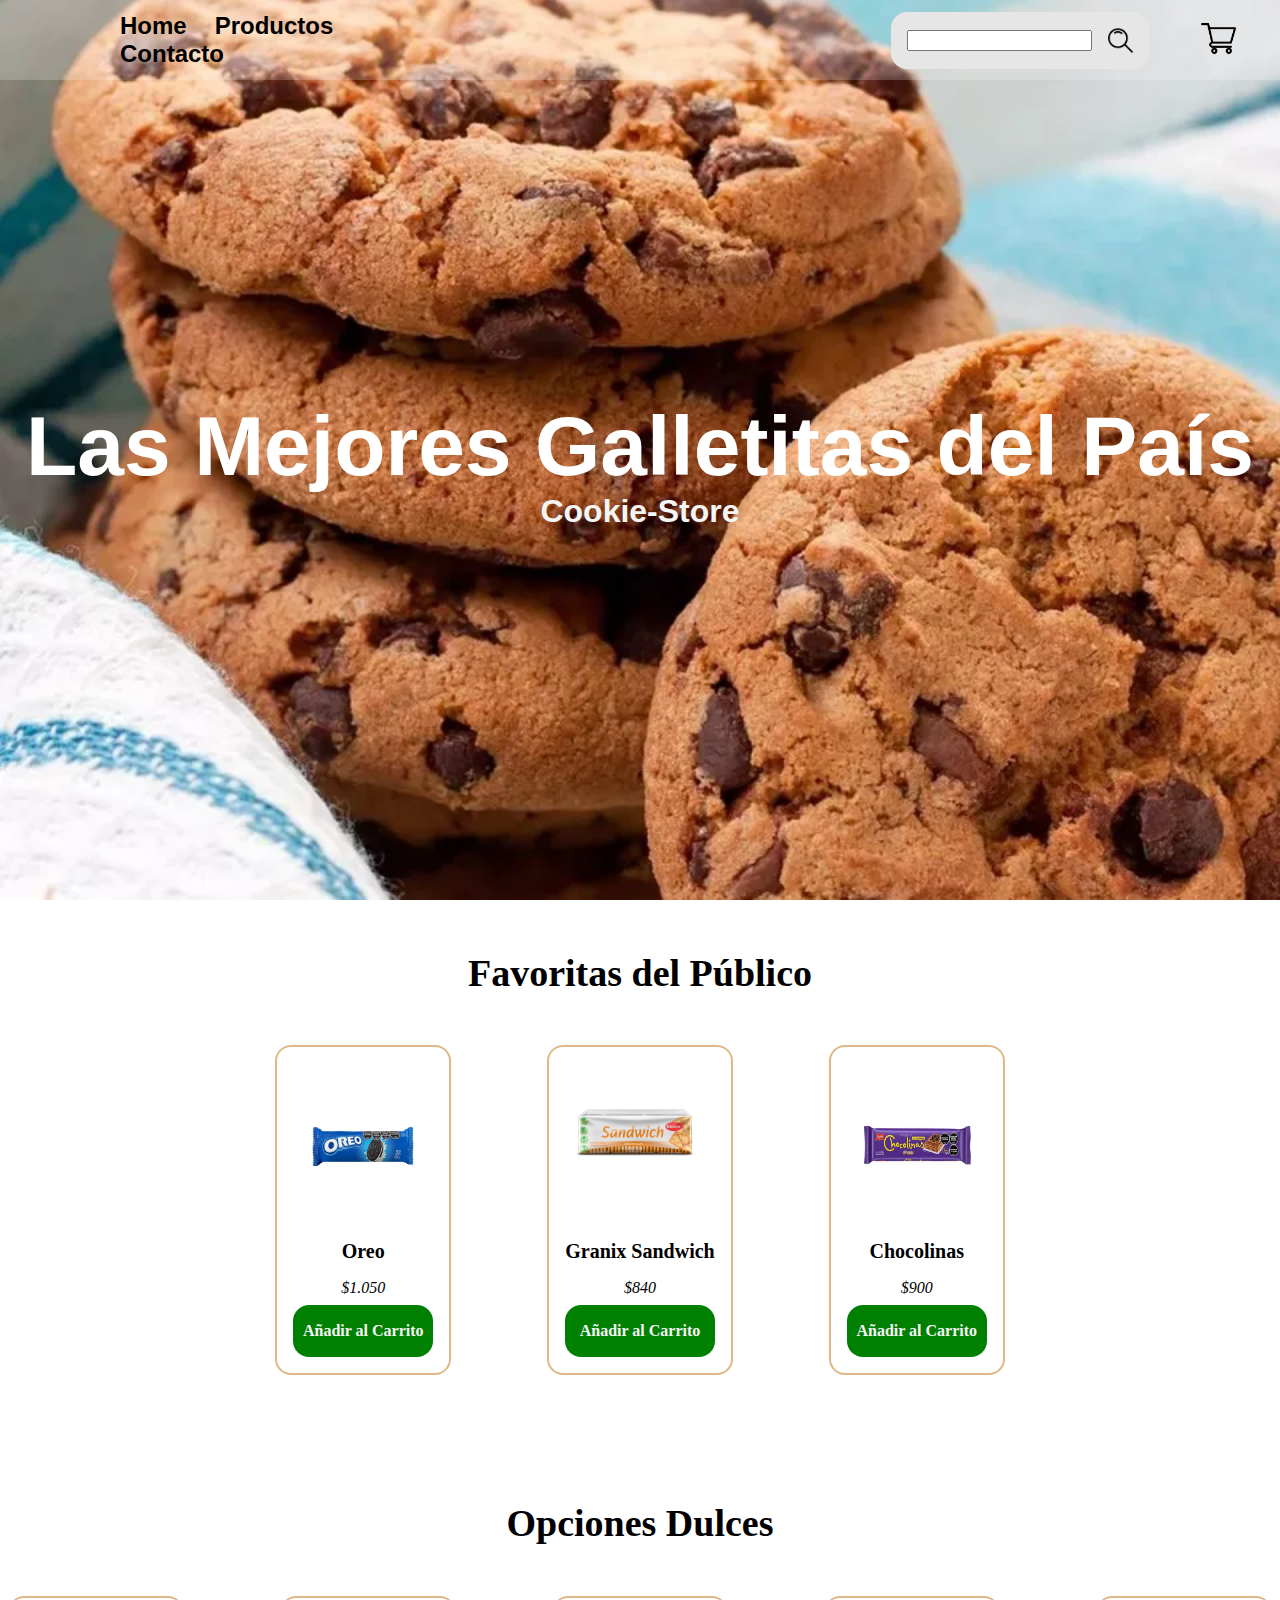
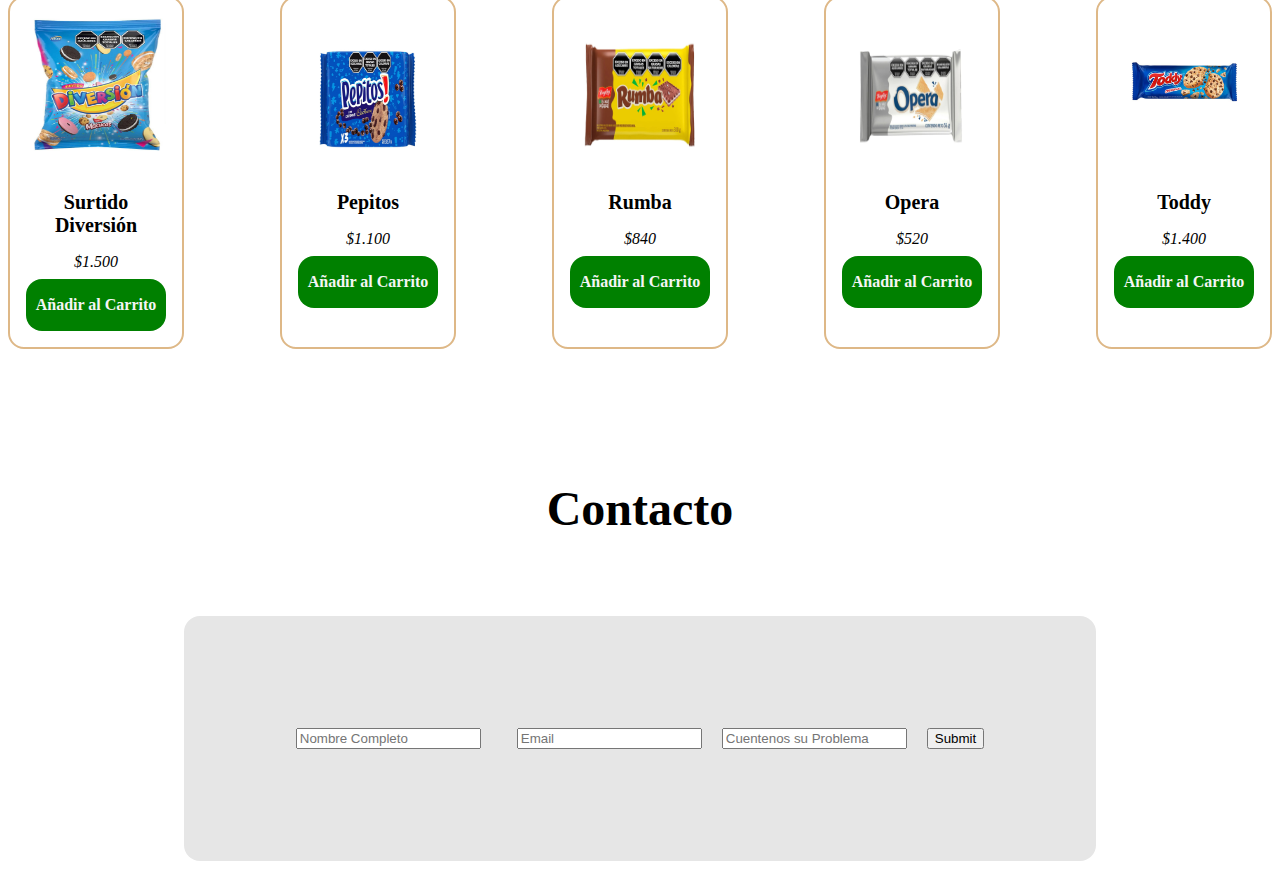
<file: index.html>
<!DOCTYPE html>
<html lang="en">
<head>
    <meta charset="UTF-8">
    <meta name="viewport" content="width=device-width, initial-scale=1.0">
    <title>Inicio</title>
    <link href="https://fonts.googleapis.com/css2?family=Roboto+Condensed:ital,wght@0,100..900;1,100..900&display=swap" rel="stylesheet">
    <link rel="stylesheet" href="style.css">
</head>
<body>
    <section class="hero">
        <header>
            <ul class="menu">
                <li class="menu_home"><a href="index.html">Home</a></li>
                <li class="menu_prod"><a href="productos.html">Productos</a></li>
                <li class="menu_cont"><a href="#contacto">Contacto</a></li>
            </ul>
            <div class="search-container">
                <div class="searcher">
                    <input type="text" name="" id="searcher_input">
                    <img src="imgs/buscar.png" alt="icono_buscar" id="ic_buscar">
                </div>
            
                <div class="btn-cart">
                    <img src="imgs/carrito-de-compras.png" alt="icono_carrito" id="ic_carro">
                </div>
            </div>    
        </header>
        <div class="hero-text-container">
            <h1 class="hero-h1">Las Mejores Galletitas del País <br> <p class="hero-h3">Cookie-Store</p> </h1>
            
            
        </div>
    </section>
    <section class="s2">   
        <h4 class="s2-title">Favoritas del Público</h4>
        <div class="s2-container">
            <div class="s2-prod-1">
                <img src="imgs/oreo.jpg" alt="oreo" class="s2-img">
                <h5 class="s2-cookie">Oreo</h5>
                <p class="s2-price">$1.050</p>
                <div class="btn-añadir">
                    <p class="s2-btn-añadir-p">Añadir al Carrito</p>
                </div>
            </div>
            <div class="s2-prod-2">
                <img src="imgs/granix.webp" alt="granix" class="s2-img">
                <h5 class="s2-cookie">Granix Sandwich</h5>
                <p class="s2-price">$840</p>
                <div class="btn-añadir">
                    <p class="s2-btn-añadir-p">Añadir al Carrito</p>
                </div>
            </div>
            <div class="s2-prod-3">
                <img src="imgs/chocolinas.jpg" alt="chocolinas" class="s2-img">
                <h5 class="s2-cookie">Chocolinas</h5>
                <p class="s2-price">$900</p>
                <div class="btn-añadir">
                    <p class="s2-btn-añadir-p">Añadir al Carrito</p>
                </div>
            </div>
        </div>
    </section>
    <section class="s3">   
        <h4 class="s3-title">Opciones Dulces</h4>
        <div class="s3-container">
            <div class="s2-prod-1">
                <img src="imgs/diversion.jpg" alt="diversion" class="s3-img">
                <h5 class="s3-cookie">Surtido Diversión</h5>
                <p class="s3-price">$1.500</p>
                <div class="btn-añadir">
                    <p class="s3-btn-añadir-p">Añadir al Carrito</p>
                </div>
            </div>
            <div class="s3-prod-2">
                <img src="imgs/pepitos.jpg" alt="pepitos" class="s3-img">
                <h5 class="s3-cookie">Pepitos</h5>
                <p class="s3-price">$1.100</p>
                <div class="btn-añadir">
                    <p class="s3-btn-añadir-p">Añadir al Carrito</p>
                </div>
            </div>
            <div class="s3-prod-3">
                <img src="imgs/rumba.jpg" alt="rumba" class="s3-img">
                <h5 class="s3-cookie">Rumba</h5>
                <p class="s3-price">$840</p>
                <div class="btn-añadir">
                    <p class="s3-btn-añadir-p">Añadir al Carrito</p>
                </div>
            </div>
            <div class="s3-prod-4">
                <img src="imgs/opera.jpg" alt="opera" class="s3-img">
                <h5 class="s3-cookie">Opera</h5>
                <p class="s3-price">$520</p>
                <div class="btn-añadir">
                    <p class="s3-btn-añadir-p">Añadir al Carrito</p>
                </div>
            </div>
            <div class="s3-prod-5">
                <img src="imgs/toddy.jpg" alt="toddy" class="s3-img">
                <h5 class="s3-cookie">Toddy</h5>
                <p class="s3-price">$1.400</p>
                <div class="btn-añadir">
                    <p class="s3-btn-añadir-p">Añadir al Carrito</p>
                </div>
            </div>
        </div>
    </section>
    <section class="s4" id="contacto">
        <h5 class="s4-title">Contacto</h5>
        <form class="s4-form">
            <div class="form-container">
                <input  class="s4-form-name" type="text" placeholder="Nombre Completo" >
                <input class="s4-form-email" type="text" placeholder="Email" >
                <input class="s4-form-text"  type="text" placeholder="Cuentenos su Problema"></input>
                <input type="submit" class="s4-form-submit">
            </div>    
        </form>
    </section>
</body>
</html>
</file>
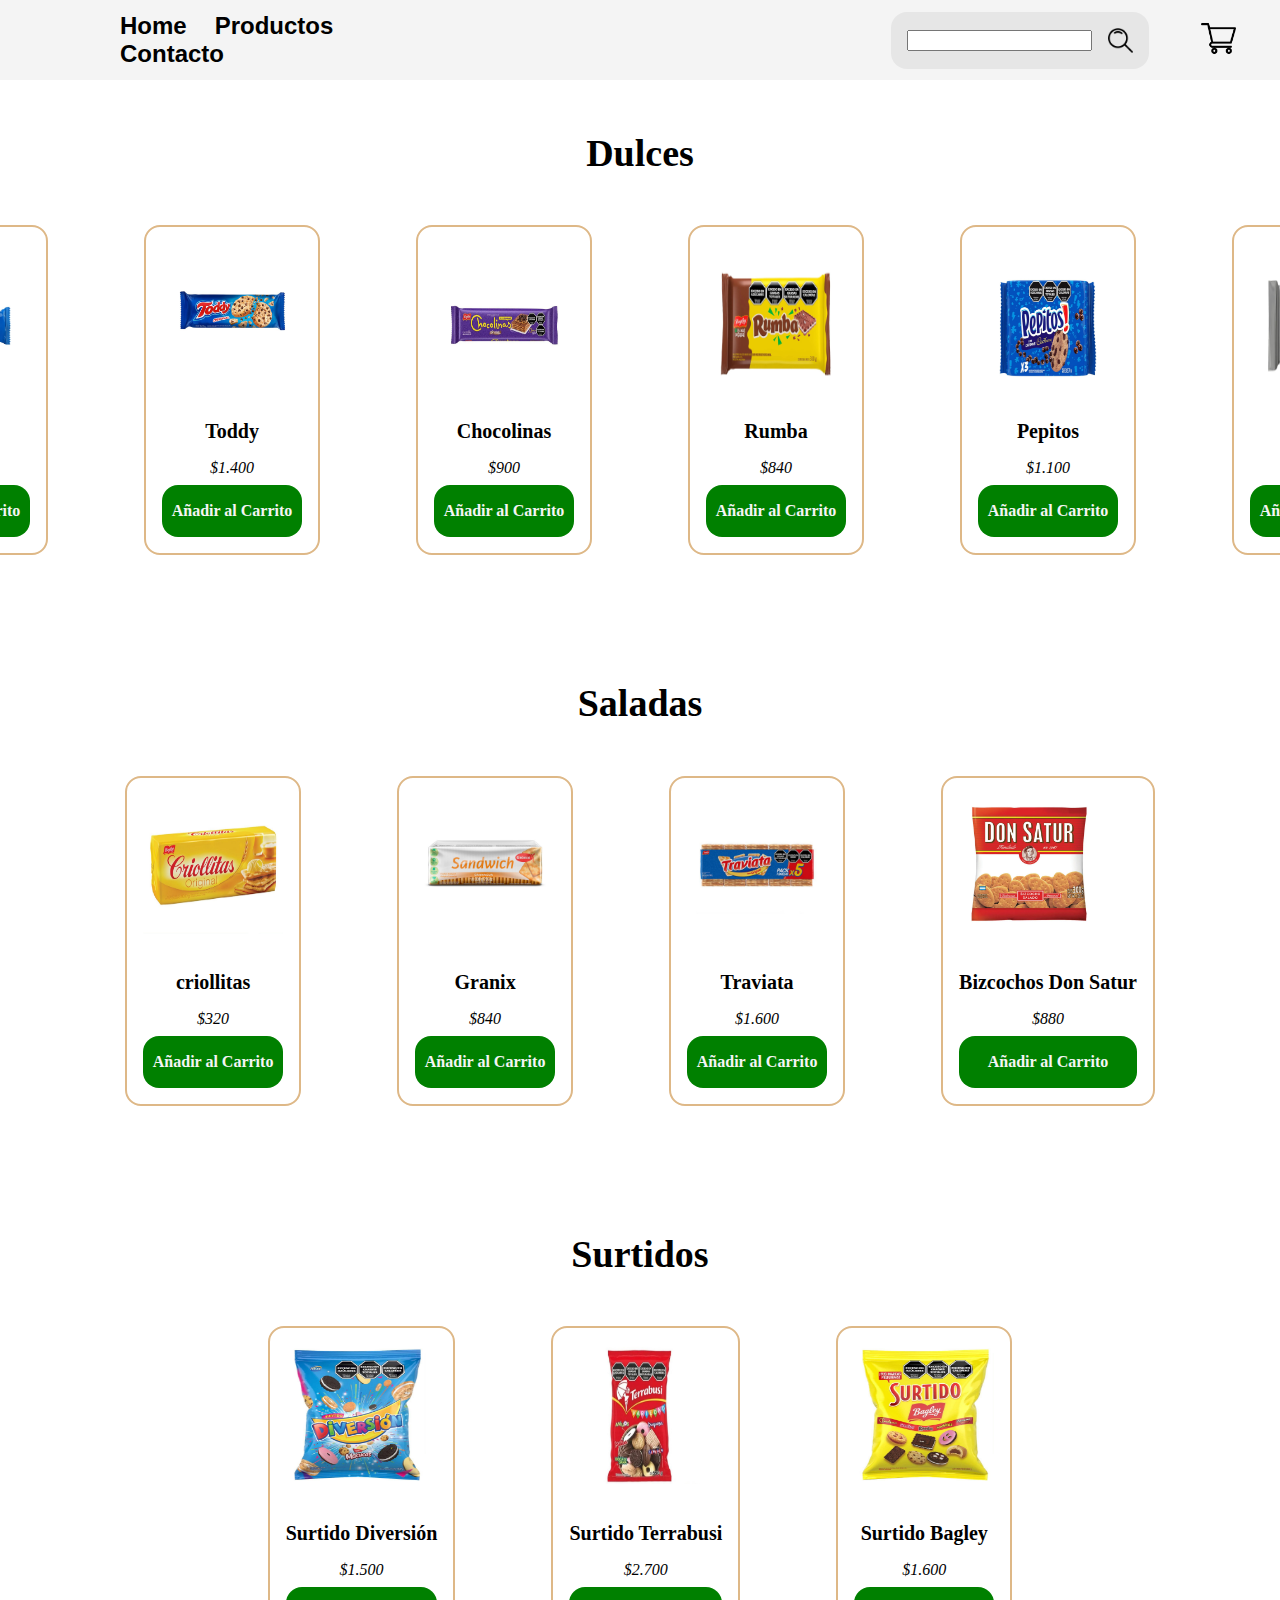
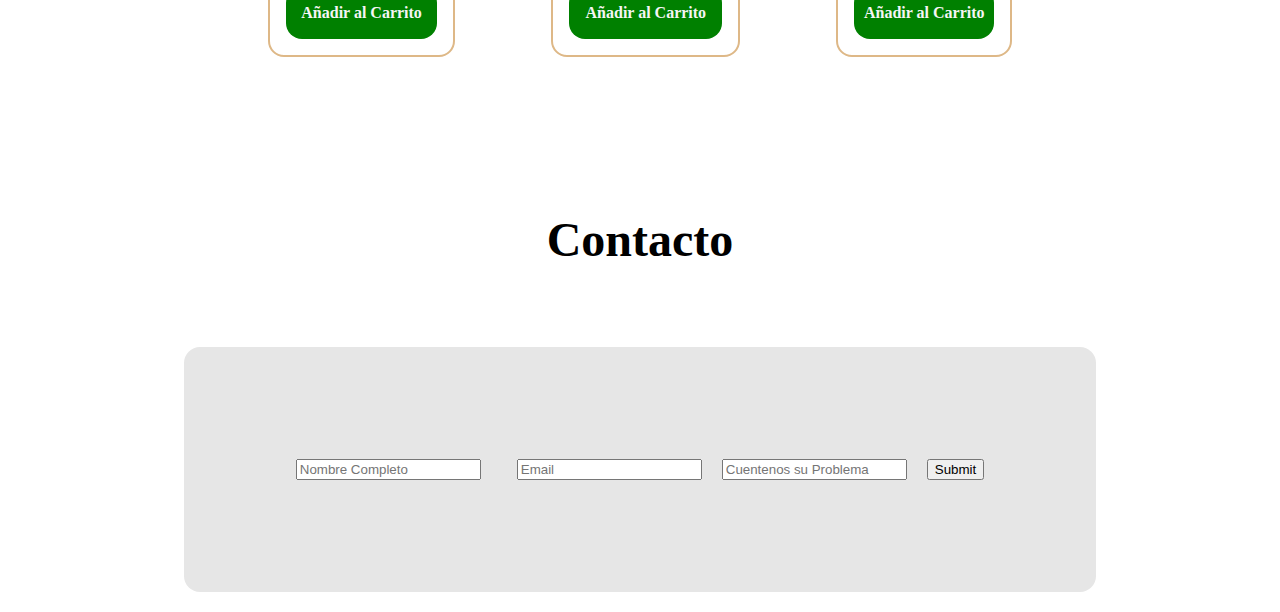
<file: productos.html>
<!DOCTYPE html>
<html lang="en">
<head>
    <meta charset="UTF-8">
    <meta name="viewport" content="width=device-width, initial-scale=1.0">
    <link rel="stylesheet" href="prodstyle.css">
    <title>Productos</title>
</head>
<body>
    <header>
        <ul class="menu">
            <li class="menu_home"><a href="index.html">Home</a></li>
            <li class="menu_prod"><a href="productos.html">Productos</a></li>
            <li class="menu_cont"><a href="#contacto">Contacto</a></li>
        </ul>
        <div class="search-container">
            <div class="searcher">
                <input type="text" name="" id="searcher_input">
                <img src="imgs/buscar.png" alt="icono_buscar" id="ic_buscar">
            </div>
        
            <div class="btn-cart">
                <img src="imgs/carrito-de-compras.png" alt="icono_carrito" id="ic_carro">
            </div>
        </div>    
    </header>
    <section class="s2">   
        <h4 class="s2-title">Dulces</h4>
        <div class="s2-container">
            <div class="s2-prod-1">
                <img src="imgs/oreo.jpg" alt="oreo" class="s2-img">
                <h5 class="s2-cookie">Oreo</h5>
                <p class="s2-price">$1.050</p>
                <div class="btn-añadir">
                    <p class="s2-btn-añadir-p">Añadir al Carrito</p>
                </div>
            </div>
            <div class="s2-prod-2">
                <img src="imgs/toddy.jpg" alt="toddy" class="s2-img">
                <h5 class="s2-cookie">Toddy</h5>
                <p class="s2-price">$1.400</p>
                <div class="btn-añadir">
                    <p class="s2-btn-añadir-p">Añadir al Carrito</p>
                </div>
            </div>
            <div class="s2-prod-3">
                <img src="imgs/chocolinas.jpg" alt="chocolinas" class="s2-img">
                <h5 class="s2-cookie">Chocolinas</h5>
                <p class="s2-price">$900</p>
                <div class="btn-añadir">
                    <p class="s2-btn-añadir-p">Añadir al Carrito</p>
                </div>
            </div>
            <div class="s2-prod-4">
                <img src="imgs/rumba.jpg" alt="rumba" class="s2-img">
                <h5 class="s2-cookie">Rumba</h5>
                <p class="s2-price">$840</p>
                <div class="btn-añadir">
                    <p class="s2-btn-añadir-p">Añadir al Carrito</p>
                </div>
            </div>
            <div class="s2-prod-5">
                <img src="imgs/pepitos.jpg" alt="pepitos" class="s2-img">
                <h5 class="s2-cookie">Pepitos</h5>
                <p class="s2-price">$1.100</p>
                <div class="btn-añadir">
                    <p class="s2-btn-añadir-p">Añadir al Carrito</p>
                </div>
            </div>
            <div class="s2-prod-6">
                <img src="imgs/opera.jpg" alt="opera" class="s2-img">
                <h5 class="s2-cookie">Opera</h5>
                <p class="s2-price">$520</p>
                <div class="btn-añadir">
                    <p class="s2-btn-añadir-p">Añadir al Carrito</p>
                </div>
            </div>
        </div>
    </section>

    <section class="s2">   
        <h4 class="s2-title">Saladas</h4>
        <div class="s2-container">
            <div class="s2-prod-1">
                <img src="imgs/criollitas.jpg" alt="criollitas" class="s2-img">
                <h5 class="s2-cookie">criollitas</h5>
                <p class="s2-price">$320</p>
                <div class="btn-añadir">
                    <p class="s2-btn-añadir-p">Añadir al Carrito</p>
                </div>
            </div>
            <div class="s2-prod-2">
                <img src="imgs/granix.webp" alt="granix" class="s2-img">
                <h5 class="s2-cookie">Granix</h5>
                <p class="s2-price">$840</p>
                <div class="btn-añadir">
                    <p class="s2-btn-añadir-p">Añadir al Carrito</p>
                </div>
            </div>
            <div class="s2-prod-3">
                <img src="imgs/traviata.webp" alt="traviata" class="s2-img">
                <h5 class="s2-cookie">Traviata</h5>
                <p class="s2-price">$1.600</p>
                <div class="btn-añadir">
                    <p class="s2-btn-añadir-p">Añadir al Carrito</p>
                </div>
            </div>
            <div class="s2-prod-4">
                <img src="imgs/don satur.webp" alt="don satur" class="s2-img">
                <h5 class="s2-cookie">Bizcochos Don Satur</h5>
                <p class="s2-price">$880</p>
                <div class="btn-añadir">
                    <p class="s2-btn-añadir-p">Añadir al Carrito</p>
                </div>
            </div>
        </div>
    </section>
    <section class="s2">   
        <h4 class="s2-title">Surtidos</h4>
        <div class="s2-container">
            <div class="s2-prod-1">
                <img src="imgs/diversion.jpg" alt="diversion" class="s2-img">
                <h5 class="s2-cookie">Surtido Diversión</h5>
                <p class="s2-price">$1.500</p>
                <div class="btn-añadir">
                    <p class="s2-btn-añadir-p">Añadir al Carrito</p>
                </div>
            </div>
            <div class="s2-prod-2">
                <img src="imgs/terrabusi.jpg" alt="terrabusi" class="s2-img">
                <h5 class="s2-cookie">Surtido Terrabusi</h5>
                <p class="s2-price">$2.700</p>
                <div class="btn-añadir">
                    <p class="s2-btn-añadir-p">Añadir al Carrito</p>
                </div>
            </div>
            <div class="s2-prod-3">
                <img src="imgs/bagley.jpg" alt="bagley" class="s2-img">
                <h5 class="s2-cookie">Surtido Bagley</h5>
                <p class="s2-price">$1.600</p>
                <div class="btn-añadir">
                    <p class="s2-btn-añadir-p">Añadir al Carrito</p>
                </div>
            </div>
        </div>
    </section>
    <section class="s4" id="contacto">
        <h5 class="s4-title">Contacto</h5>
        <form class="s4-form">
            <div class="form-container">
                <input  class="s4-form-name" type="text" placeholder="Nombre Completo" >
                <input class="s4-form-email" type="text" placeholder="Email" >
                <input class="s4-form-text"  type="text" placeholder="Cuentenos su Problema"></input>
                <input type="submit" class="s4-form-submit">
            </div>    
        </form>
    </section>
</body>
</html>
</file>
<file: style.css>
body{
    margin: 0;
}

.img-container{
    display: inline-block;
}

a{
    text-decoration: none;
    color: black;
}

ul{
    margin: 0;
    list-style: none;
    width: 40%;
    margin-left: 80px;
    

}

li{
    display: inline;
    margin-right: 24px;
    color: black;
    font-size: 24px;
    font-weight: bold;
    font-family: 'Gill Sans', 'Gill Sans MT', Calibri, 'Trebuchet MS', sans-serif;
}



header{
    display: flex;
    height: 80px;
    align-items: center;
    z-index: 100;
    background-color: #FFFFFF33;
}

.search-container{
    display: flex;
    height: 100px;
    width: 100%;
    justify-content: end;
    align-items: center;
}

#ic_buscar{
    height: 25px;
    width: 25px;
    margin-left: 16px;
}

.searcher{
    display: flex;
    align-items: center;
    margin-right: 40px;
    padding: 16px;
    background-color: #E6E6E6;
    border-radius: 16px;
}

#ic_carro{
    height: 35px;
    width: 35px;
}

.btn-cart{
    
    display: inline-block;
    padding: 12px;
    margin-right: 32px;
    border-radius: 16px;
}

.hero{
    height: 900px;
    background-image: url(imgs/hero2.webp);
    background-size: cover;
    
}

.hero-img{
    height: 100%;
    width: 100%;
    object-fit: cover;
}

.hero-text-container{
    display: flex;
    height: 800px;
    width: 100%;
    justify-content: center;
    align-items: center;
}

.hero-h1{
    text-align: center;
    font-family: Arial, Helvetica, sans-serif;
    color: white;
    font-size: 84px;
    
    font-weight: bold;
}

.hero-h3{
    color: whitesmoke;
    font-size: 32px;
    margin-top: -2px;
}

.s2{
    height: 500px;
}

.s2-title{
    display: flex;
    justify-content: center;
    font-size: 38px;
}

.s2-container{
    display: flex;
    justify-content: center;

}

.s2-prod-1{
    border: burlywood solid 2px;
    border-radius: 16px;
    margin-left: 48px;
    margin-right: 48px;
    padding: 16px;
}

.s2-img{
    width: 140px;
    height: 140px;
}    

.s2-cookie{
    text-align: center;
    font-size: 20px;
    margin-bottom: 16px;
}

.s2-price{
    text-align: center;
    font-style: italic;
    size: 14px;
    margin: 0;
}

.btn-añadir{
    text-align: center;
    padding: 1px;
    margin-top: 8px;
    background-color: green;
    border-radius: 16px;
}

.s2-prod-2{
    border: burlywood solid 2px;
    border-radius: 16px;
    margin-left: 48px;
    margin-right: 48px;
    padding: 16px;
}

.s2-prod-3{
    border: burlywood solid 2px;
    border-radius: 16px;
    margin-left: 48px;
    margin-right: 48px;
    padding: 16px;
}

.s2-btn-añadir-p{
    color: whitesmoke;
    font-weight: bold;

}

.s3{
    height: 500px;
}

.s3-title{
    display: flex;
    justify-content: center;
    font-size: 38px;
}

.s3-container{
    display: flex;
    justify-content: center;

}

.s3-prod-1{
    border: burlywood solid 2px;
    border-radius: 16px;
    margin-left: 48px;
    margin-right: 48px;
    padding: 16px;
}

.s3-img{
    width: 140px;
    height: 140px;
}    

.s3-cookie{
    text-align: center;
    font-size: 20px;
    margin-bottom: 16px;
}

.s3-price{
    text-align: center;
    font-style: italic;
    size: 14px;
    margin: 0;
}

.btn-añadir{
    text-align: center;
    padding: 1px;
    margin-top: 8px;
    background-color: green;
    border-radius: 16px;
}

.s3-prod-2{
    border: burlywood solid 2px;
    border-radius: 16px;
    margin-left: 48px;
    margin-right: 48px;
    padding: 16px;
}

.s3-prod-3{
    border: burlywood solid 2px;
    border-radius: 16px;
    margin-left: 48px;
    margin-right: 48px;
    padding: 16px;
}

.s3-btn-añadir-p{
    color: whitesmoke;
    font-weight: bold;

}

.s3-prod-4{
    border: burlywood solid 2px;
    border-radius: 16px;
    margin-left: 48px;
    margin-right: 48px;
    padding: 16px;
}

.s3-prod-5{
    border: burlywood solid 2px;
    border-radius: 16px;
    margin-left: 48px;
    margin-right: 48px;
    padding: 16px;
}

.s4{
    height: 400px;
}

.s4-title{
    display: flex;
    font-size: 48px;
    width: 100%;
    justify-content: center;
}

.s4-form{
    display: flex;
    justify-content: center;
    
}

.s4-form-name{
    margin: 16px;
}

.s4-form-email{
    margin: 16px;
}

.s4-form-ta{
    margin: 16px;
}

.s4-form-submit{
    margin: 16px;
}

.form-container{
    background-color: #E6E6E6;
    padding: 96px;
    border-radius: 16px;
}
</file>
<file: prodstyle.css>
body{
    margin: 0;
}

.img-container{
    display: inline-block;
}



ul{
    margin: 0;
    list-style: none;
    width: 40%;
    margin-left: 80px;
    

}

li{
    display: inline;
    margin-right: 24px;
    color: black;
    font-size: 24px;
    font-weight: bold;
    font-family: 'Gill Sans', 'Gill Sans MT', Calibri, 'Trebuchet MS', sans-serif;
}



header{
    display: flex;
    height: 80px;
    align-items: center;
    z-index: 100;
    background-color: #F4F4F4;
}

.search-container{
    display: flex;
    height: 100px;
    width: 100%;
    justify-content: end;
    align-items: center;
}

#ic_buscar{
    height: 25px;
    width: 25px;
    margin-left: 16px;
}

.searcher{
    display: flex;
    align-items: center;
    margin-right: 40px;
    padding: 16px;
    background-color: #E6E6E6;
    border-radius: 16px;
}

#ic_carro{
    height: 35px;
    width: 35px;
}

.btn-cart{
    
    display: inline-block;
    padding: 12px;
    margin-right: 32px;
    border-radius: 16px;
}

a{
    text-decoration: none;
    color: black;
}

.s2{
    height: 500px;
}

.s2-title{
    display: flex;
    justify-content: center;
    font-size: 38px;
}

.s2-container{
    display: flex;
    justify-content: center;
    align-content: center;

}

.s2-prod-1{
    border: burlywood solid 2px;
    border-radius: 16px;
    margin-left: 48px;
    margin-right: 48px;
    padding: 16px;
}

.s2-img{
    width: 140px;
    height: 140px;
}    

.s2-cookie{
    text-align: center;
    font-size: 20px;
    margin-bottom: 16px;
}

.s2-price{
    text-align: center;
    font-style: italic;
    size: 14px;
    margin: 0;
}

.btn-añadir{
    text-align: center;
    padding: 1px;
    margin-top: 8px;
    background-color: green;
    border-radius: 16px;
}

.s2-prod-2{
    border: burlywood solid 2px;
    border-radius: 16px;
    margin-left: 48px;
    margin-right: 48px;
    padding: 16px;
}

.s2-prod-3{
    border: burlywood solid 2px;
    border-radius: 16px;
    margin-left: 48px;
    margin-right: 48px;
    padding: 16px;
}

.s2-btn-añadir-p{
    color: whitesmoke;
    font-weight: bold;

}

.s2-prod-4{
    border: burlywood solid 2px;
    border-radius: 16px;
    margin-left: 48px;
    margin-right: 48px;
    padding: 16px;
}

.s2-prod-5{
    border: burlywood solid 2px;
    border-radius: 16px;
    margin-left: 48px;
    margin-right: 48px;
    padding: 16px;
}

.s2-prod-6{
    border: burlywood solid 2px;
    border-radius: 16px;
    margin-left: 48px;
    margin-right: 48px;
    padding: 16px;
}

.s4{
    height: 400px;
}

.s4-title{
    display: flex;
    font-size: 48px;
    width: 100%;
    justify-content: center;
}

.s4-form{
    display: flex;
    justify-content: center;
    
}

.s4-form-name{
    margin: 16px;
}

.s4-form-email{
    margin: 16px;
}

.s4-form-ta{
    margin: 16px;
}

.s4-form-submit{
    margin: 16px;
}

.form-container{
    background-color: #E6E6E6;
    padding: 96px;
    border-radius: 16px;
}
</file>
